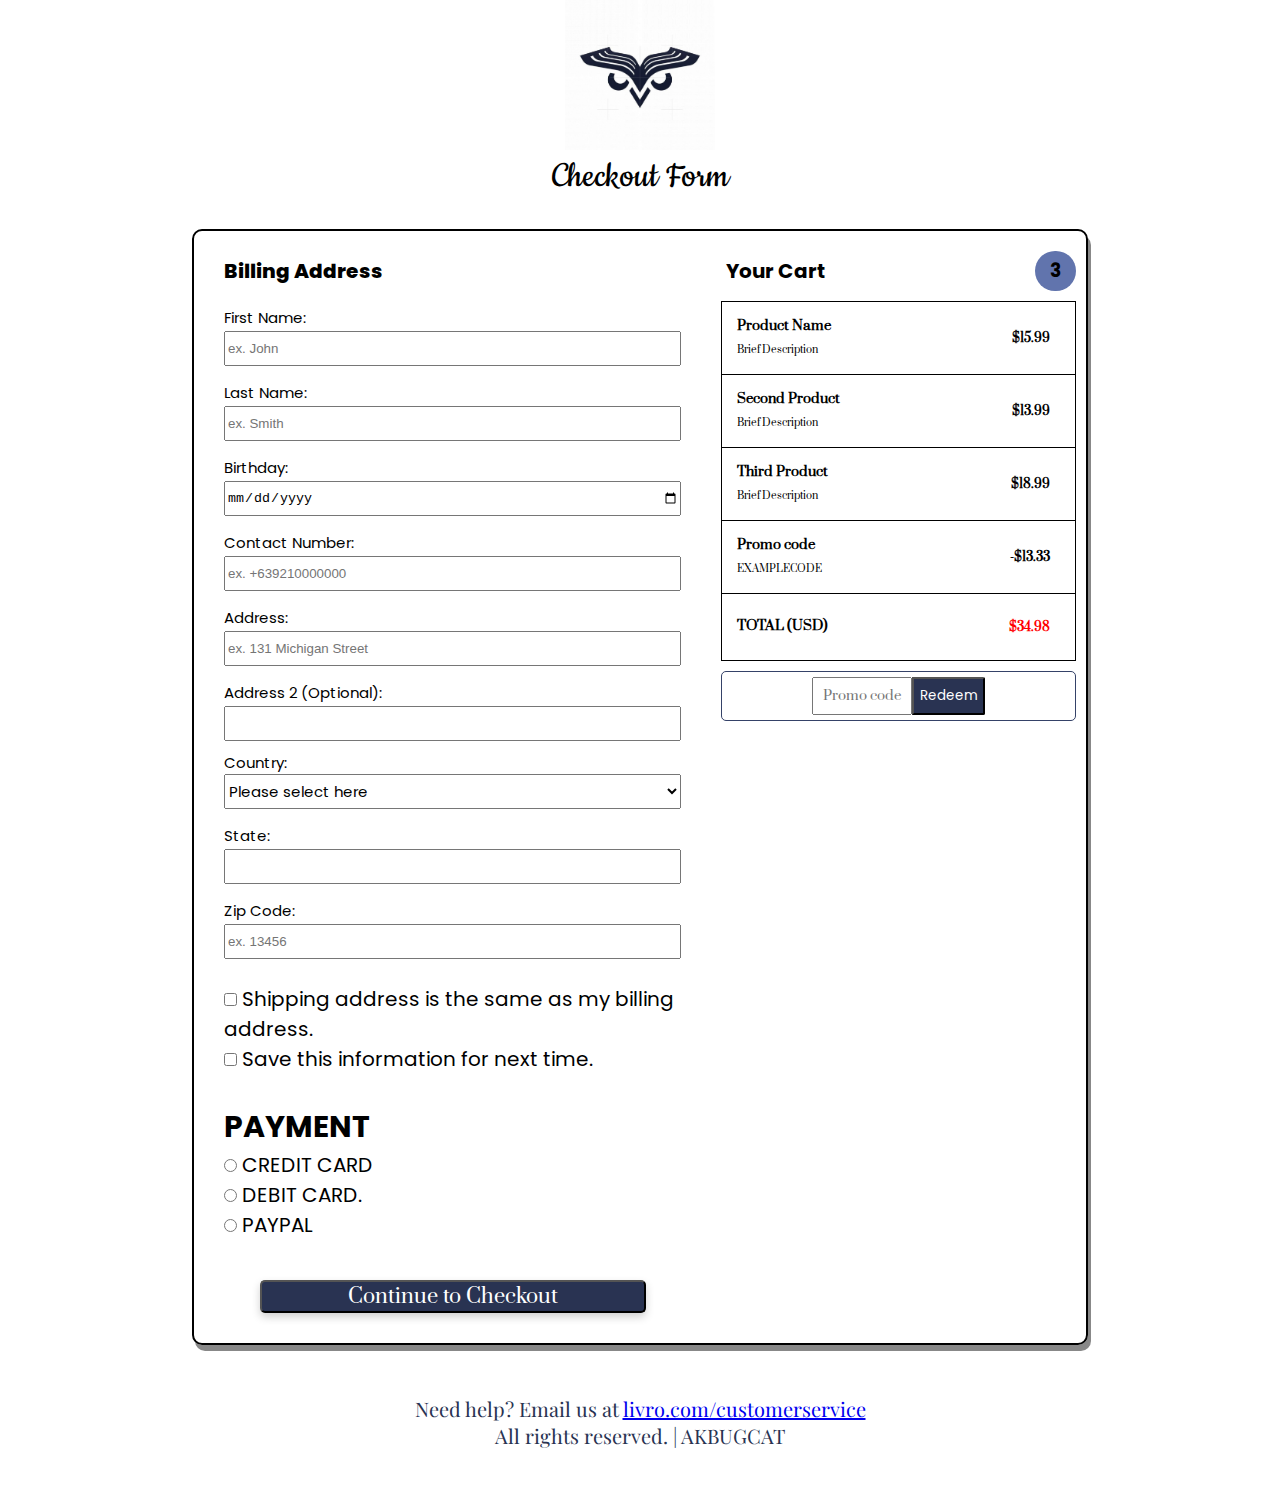
<file: check-out-form.html>
<!DOCTYPE html>
<html lang="en">
<head>
    <meta charset="UTF-8">
    <meta http-equiv="X-UA-Compatible" content="IE=edge">
    <meta name="viewport" content="width=device-width, initial-scale=1.0">
    <link rel="stylesheet" href="assets/style.css">
    <title>Check Out Form</title>
</head>
<body class="check-out-form">
    <div class="cof-header">
        <div class="cof-logo">
            <img src="assets/images/cof-logo.jpg">
            <p>Checkout Form</p>
        </div>
    </div>
    <div class="cart-row">
        <div class="cart-summary">
            <h3>
                <span class="h3-1">Your Cart</span>
                <span class="h3-2">3</span>
            </h3>
            <ul class="cart-list">
                <li>
                    <div>
                        <h5>Product Name</h5>
                        <span>Brief Description</span>
                    </div>
                    <span class="price">$15.99</span>
                </li>
                <li>
                    <div>
                        <h5>Second Product</h5>
                        <span>Brief Description</span>
                    </div>
                    <span class="price">$13.99</span>
                </li>
                <li>
                    <div>
                        <h5>Third Product</h5>
                        <span>Brief Description</span>
                    </div>
                    <span class="price">$18.99</span>
                </li>
                <li>
                    <div>
                        <h5>Promo code</h5>
                        <span>EXAMPLECODE</span>
                    </div>
                    <span class="price">-$13.33</span>
                </li>
                <li class="li-last">
                    <div>
                        <h5>TOTAL (USD)</h5>
                    </div>
                    <span class="price">$34.98</span>
                </li>
            </ul>
            <div class="promo">
                    <input placeholder="Promo code" type="text" id="promoCode" name="promoCode">
                    <button><a href="#">Redeem</a></button>
            </div>
        </div>
        <div class="cart-user-data">
            <div class="form-header">
                <span>Billing Address</span>
            </div>
            <form class="cof-user-data">
                <div class="user-data">
                    <div>
                        <label for="firstName">First Name:</label>
                        <input placeholder="ex. John" type="text" id="firstName">
                    </div>
                    <div>
                        <label for="lastName">Last Name:</label>
                        <input placeholder="ex. Smith" type="text" id="firstName">
                    </div>
                    <div>
                        <label for="birthday">Birthday:</label>
                        <input type="date" id="birthday" min="1950-01-01" max="2005-01-01">
                    </div>
                    <div>
                        <label for="contactNumber">Contact Number:</label>
                        <input placeholder="ex. +639210000000"type="text" id="contactNumber">
                    </div>
                    <div>
                        <label for="address">Address:</label>
                        <input placeholder="ex. 131 Michigan Street" type="text" id="address">
                    </div>
                    <div>
                        <label for="address2">Address 2 (Optional):</label>
                        <input type="text" id="address2">
                    </div>
                    <div class="country-list">
                        <!-- <label for="country">Country:</label> -->
                        <!-- <input type="text" id="Country"> -->
                        <p>Country: </p>
                        <select id="country" name="country">
                            <option disabled selected>Please select here</option>
                            <option value="Afghanistan">Afghanistan</option>
                            <option value="Åland Islands">Åland Islands</option>
                            <option value="Albania">Albania</option>
                            <option value="Algeria">Algeria</option>
                            <option value="American Samoa">American Samoa</option>
                            <option value="Andorra">Andorra</option>
                            <option value="Angola">Angola</option>
                            <option value="Anguilla">Anguilla</option>
                            <option value="Antarctica">Antarctica</option>
                            <option value="Antigua and Barbuda">Antigua and Barbuda</option>
                            <option value="Argentina">Argentina</option>
                            <option value="Armenia">Armenia</option>
                            <option value="Aruba">Aruba</option>
                            <option value="Australia">Australia</option>
                            <option value="Austria">Austria</option>
                            <option value="Azerbaijan">Azerbaijan</option>
                            <option value="Bahamas">Bahamas</option>
                            <option value="Bahrain">Bahrain</option>
                            <option value="Bangladesh">Bangladesh</option>
                            <option value="Barbados">Barbados</option>
                            <option value="Belarus">Belarus</option>
                            <option value="Belgium">Belgium</option>
                            <option value="Belize">Belize</option>
                            <option value="Benin">Benin</option>
                            <option value="Bermuda">Bermuda</option>
                            <option value="Bhutan">Bhutan</option>
                            <option value="Bolivia">Bolivia</option>
                            <option value="Bosnia and Herzegovina">Bosnia and Herzegovina</option>
                            <option value="Botswana">Botswana</option>
                            <option value="Bouvet Island">Bouvet Island</option>
                            <option value="Brazil">Brazil</option>
                            <option value="British Indian Ocean Territory">British Indian Ocean Territory</option>
                            <option value="Brunei Darussalam">Brunei Darussalam</option>
                            <option value="Bulgaria">Bulgaria</option>
                            <option value="Burkina Faso">Burkina Faso</option>
                            <option value="Burundi">Burundi</option>
                            <option value="Cambodia">Cambodia</option>
                            <option value="Cameroon">Cameroon</option>
                            <option value="Canada">Canada</option>
                            <option value="Cape Verde">Cape Verde</option>
                            <option value="Cayman Islands">Cayman Islands</option>
                            <option value="Central African Republic">Central African Republic</option>
                            <option value="Chad">Chad</option>
                            <option value="Chile">Chile</option>
                            <option value="China">China</option>
                            <option value="Christmas Island">Christmas Island</option>
                            <option value="Cocos (Keeling) Islands">Cocos (Keeling) Islands</option>
                            <option value="Colombia">Colombia</option>
                            <option value="Comoros">Comoros</option>
                            <option value="Congo">Congo</option>
                            <option value="Congo, The Democratic Republic of The">Congo, The Democratic Republic of The</option>
                            <option value="Cook Islands">Cook Islands</option>
                            <option value="Costa Rica">Costa Rica</option>
                            <option value="Cote D'ivoire">Cote D'ivoire</option>
                            <option value="Croatia">Croatia</option>
                            <option value="Cuba">Cuba</option>
                            <option value="Cyprus">Cyprus</option>
                            <option value="Czech Republic">Czech Republic</option>
                            <option value="Denmark">Denmark</option>
                            <option value="Djibouti">Djibouti</option>
                            <option value="Dominica">Dominica</option>
                            <option value="Dominican Republic">Dominican Republic</option>
                            <option value="Ecuador">Ecuador</option>
                            <option value="Egypt">Egypt</option>
                            <option value="El Salvador">El Salvador</option>
                            <option value="Equatorial Guinea">Equatorial Guinea</option>
                            <option value="Eritrea">Eritrea</option>
                            <option value="Estonia">Estonia</option>
                            <option value="Ethiopia">Ethiopia</option>
                            <option value="Falkland Islands (Malvinas)">Falkland Islands (Malvinas)</option>
                            <option value="Faroe Islands">Faroe Islands</option>
                            <option value="Fiji">Fiji</option>
                            <option value="Finland">Finland</option>
                            <option value="France">France</option>
                            <option value="French Guiana">French Guiana</option>
                            <option value="French Polynesia">French Polynesia</option>
                            <option value="French Southern Territories">French Southern Territories</option>
                            <option value="Gabon">Gabon</option>
                            <option value="Gambia">Gambia</option>
                            <option value="Georgia">Georgia</option>
                            <option value="Germany">Germany</option>
                            <option value="Ghana">Ghana</option>
                            <option value="Gibraltar">Gibraltar</option>
                            <option value="Greece">Greece</option>
                            <option value="Greenland">Greenland</option>
                            <option value="Grenada">Grenada</option>
                            <option value="Guadeloupe">Guadeloupe</option>
                            <option value="Guam">Guam</option>
                            <option value="Guatemala">Guatemala</option>
                            <option value="Guernsey">Guernsey</option>
                            <option value="Guinea">Guinea</option>
                            <option value="Guinea-bissau">Guinea-bissau</option>
                            <option value="Guyana">Guyana</option>
                            <option value="Haiti">Haiti</option>
                            <option value="Heard Island and Mcdonald Islands">Heard Island and Mcdonald Islands</option>
                            <option value="Holy See (Vatican City State)">Holy See (Vatican City State)</option>
                            <option value="Honduras">Honduras</option>
                            <option value="Hong Kong">Hong Kong</option>
                            <option value="Hungary">Hungary</option>
                            <option value="Iceland">Iceland</option>
                            <option value="India">India</option>
                            <option value="Indonesia">Indonesia</option>
                            <option value="Iran, Islamic Republic of">Iran, Islamic Republic of</option>
                            <option value="Iraq">Iraq</option>
                            <option value="Ireland">Ireland</option>
                            <option value="Isle of Man">Isle of Man</option>
                            <option value="Israel">Israel</option>
                            <option value="Italy">Italy</option>
                            <option value="Jamaica">Jamaica</option>
                            <option value="Japan">Japan</option>
                            <option value="Jersey">Jersey</option>
                            <option value="Jordan">Jordan</option>
                            <option value="Kazakhstan">Kazakhstan</option>
                            <option value="Kenya">Kenya</option>
                            <option value="Kiribati">Kiribati</option>
                            <option value="Korea, Democratic People's Republic of">Korea, Democratic People's Republic of</option>
                            <option value="Korea, Republic of">Korea, Republic of</option>
                            <option value="Kuwait">Kuwait</option>
                            <option value="Kyrgyzstan">Kyrgyzstan</option>
                            <option value="Lao People's Democratic Republic">Lao People's Democratic Republic</option>
                            <option value="Latvia">Latvia</option>
                            <option value="Lebanon">Lebanon</option>
                            <option value="Lesotho">Lesotho</option>
                            <option value="Liberia">Liberia</option>
                            <option value="Libyan Arab Jamahiriya">Libyan Arab Jamahiriya</option>
                            <option value="Liechtenstein">Liechtenstein</option>
                            <option value="Lithuania">Lithuania</option>
                            <option value="Luxembourg">Luxembourg</option>
                            <option value="Macao">Macao</option>
                            <option value="Macedonia, The Former Yugoslav Republic of">Macedonia, The Former Yugoslav Republic of</option>
                            <option value="Madagascar">Madagascar</option>
                            <option value="Malawi">Malawi</option>
                            <option value="Malaysia">Malaysia</option>
                            <option value="Maldives">Maldives</option>
                            <option value="Mali">Mali</option>
                            <option value="Malta">Malta</option>
                            <option value="Marshall Islands">Marshall Islands</option>
                            <option value="Martinique">Martinique</option>
                            <option value="Mauritania">Mauritania</option>
                            <option value="Mauritius">Mauritius</option>
                            <option value="Mayotte">Mayotte</option>
                            <option value="Mexico">Mexico</option>
                            <option value="Micronesia, Federated States of">Micronesia, Federated States of</option>
                            <option value="Moldova, Republic of">Moldova, Republic of</option>
                            <option value="Monaco">Monaco</option>
                            <option value="Mongolia">Mongolia</option>
                            <option value="Montenegro">Montenegro</option>
                            <option value="Montserrat">Montserrat</option>
                            <option value="Morocco">Morocco</option>
                            <option value="Mozambique">Mozambique</option>
                            <option value="Myanmar">Myanmar</option>
                            <option value="Namibia">Namibia</option>
                            <option value="Nauru">Nauru</option>
                            <option value="Nepal">Nepal</option>
                            <option value="Netherlands">Netherlands</option>
                            <option value="Netherlands Antilles">Netherlands Antilles</option>
                            <option value="New Caledonia">New Caledonia</option>
                            <option value="New Zealand">New Zealand</option>
                            <option value="Nicaragua">Nicaragua</option>
                            <option value="Niger">Niger</option>
                            <option value="Nigeria">Nigeria</option>
                            <option value="Niue">Niue</option>
                            <option value="Norfolk Island">Norfolk Island</option>
                            <option value="Northern Mariana Islands">Northern Mariana Islands</option>
                            <option value="Norway">Norway</option>
                            <option value="Oman">Oman</option>
                            <option value="Pakistan">Pakistan</option>
                            <option value="Palau">Palau</option>
                            <option value="Palestinian Territory, Occupied">Palestinian Territory, Occupied</option>
                            <option value="Panama">Panama</option>
                            <option value="Papua New Guinea">Papua New Guinea</option>
                            <option value="Paraguay">Paraguay</option>
                            <option value="Peru">Peru</option>
                            <option value="Philippines">Philippines</option>
                            <option value="Pitcairn">Pitcairn</option>
                            <option value="Poland">Poland</option>
                            <option value="Portugal">Portugal</option>
                            <option value="Puerto Rico">Puerto Rico</option>
                            <option value="Qatar">Qatar</option>
                            <option value="Reunion">Reunion</option>
                            <option value="Romania">Romania</option>
                            <option value="Russian Federation">Russian Federation</option>
                            <option value="Rwanda">Rwanda</option>
                            <option value="Saint Helena">Saint Helena</option>
                            <option value="Saint Kitts and Nevis">Saint Kitts and Nevis</option>
                            <option value="Saint Lucia">Saint Lucia</option>
                            <option value="Saint Pierre and Miquelon">Saint Pierre and Miquelon</option>
                            <option value="Saint Vincent and The Grenadines">Saint Vincent and The Grenadines</option>
                            <option value="Samoa">Samoa</option>
                            <option value="San Marino">San Marino</option>
                            <option value="Sao Tome and Principe">Sao Tome and Principe</option>
                            <option value="Saudi Arabia">Saudi Arabia</option>
                            <option value="Senegal">Senegal</option>
                            <option value="Serbia">Serbia</option>
                            <option value="Seychelles">Seychelles</option>
                            <option value="Sierra Leone">Sierra Leone</option>
                            <option value="Singapore">Singapore</option>
                            <option value="Slovakia">Slovakia</option>
                            <option value="Slovenia">Slovenia</option>
                            <option value="Solomon Islands">Solomon Islands</option>
                            <option value="Somalia">Somalia</option>
                            <option value="South Africa">South Africa</option>
                            <option value="South Georgia and The South Sandwich Islands">South Georgia and The South Sandwich Islands</option>
                            <option value="Spain">Spain</option>
                            <option value="Sri Lanka">Sri Lanka</option>
                            <option value="Sudan">Sudan</option>
                            <option value="Suriname">Suriname</option>
                            <option value="Svalbard and Jan Mayen">Svalbard and Jan Mayen</option>
                            <option value="Swaziland">Swaziland</option>
                            <option value="Sweden">Sweden</option>
                            <option value="Switzerland">Switzerland</option>
                            <option value="Syrian Arab Republic">Syrian Arab Republic</option>
                            <option value="Taiwan">Taiwan</option>
                            <option value="Tajikistan">Tajikistan</option>
                            <option value="Tanzania, United Republic of">Tanzania, United Republic of</option>
                            <option value="Thailand">Thailand</option>
                            <option value="Timor-leste">Timor-leste</option>
                            <option value="Togo">Togo</option>
                            <option value="Tokelau">Tokelau</option>
                            <option value="Tonga">Tonga</option>
                            <option value="Trinidad and Tobago">Trinidad and Tobago</option>
                            <option value="Tunisia">Tunisia</option>
                            <option value="Turkey">Turkey</option>
                            <option value="Turkmenistan">Turkmenistan</option>
                            <option value="Turks and Caicos Islands">Turks and Caicos Islands</option>
                            <option value="Tuvalu">Tuvalu</option>
                            <option value="Uganda">Uganda</option>
                            <option value="Ukraine">Ukraine</option>
                            <option value="United Arab Emirates">United Arab Emirates</option>
                            <option value="United Kingdom">United Kingdom</option>
                            <option value="United States">United States</option>
                            <option value="United States Minor Outlying Islands">United States Minor Outlying Islands</option>
                            <option value="Uruguay">Uruguay</option>
                            <option value="Uzbekistan">Uzbekistan</option>
                            <option value="Vanuatu">Vanuatu</option>
                            <option value="Venezuela">Venezuela</option>
                            <option value="Viet Nam">Viet Nam</option>
                            <option value="Virgin Islands, British">Virgin Islands, British</option>
                            <option value="Virgin Islands, U.S.">Virgin Islands, U.S.</option>
                            <option value="Wallis and Futuna">Wallis and Futuna</option>
                            <option value="Western Sahara">Western Sahara</option>
                            <option value="Yemen">Yemen</option>
                            <option value="Zambia">Zambia</option>
                            <option value="Zimbabwe">Zimbabwe</option>
                        </select>
                    </div>
                    <div>
                        <div>
                            <label for="state">State:</label>
                            <input type="text" id="address2">
                        </div>
                        <div>
                            <label for="zipCode">Zip Code:</label>
                            <input placeholder="ex. 13456" type="text" id="zipCode">
                        </div>
                    </div>
                </div>
            </form>
            <div class="address-validation">
                <div>
                    <input type="checkbox" id="shippping" name="address" value="shipping">
                    <label for="shipping">Shipping address is the same as my billing address.</label>
                </div>
                <div>
                    <input type="checkbox" id="shippping" name="address" value="shipping">
                    <label for="shipping">Save this information for next time.</label>
                </div>
            </div>
            <div class="payment">
                <div>
                    <h2>PAYMENT</h2>
                </div>
                <div>
                    <div>
                        <input type="radio" id="creditCard" name="payment" value="creditCrad">
                        <label for="creditCard">CREDIT CARD</label>
                    </div>
                    <div>
                        <input type="radio" id="debitCard" name="payment" value="debitCard">
                        <label for="debitCard">DEBIT CARD.</label>
                    </div>
                    <div>
                        <input type="radio" id="payPal" name="payment" value="payPal">
                        <label for="creditCard">PAYPAL</label>
                    </div>
                </div>
            </div>
            <div class="check-out-button">
                <button><a href="#">Continue to Checkout</a></button>
            </div>
        </div>
    </div>
    <footer class="cof-footer">
        <div class="cof-footer-contents">
            <div class="fotter-help">
                <span>Need help?</span>
                <span>Email us at <a href="#">livro.com/customerservice</a></span>
            </div>
            <span>
                All rights reserved. | AKBUGCAT
            </span>
        </div>
    </footer>
</body>
</html>
</file>
<file: assets/style.css>
@import url('https://fonts.googleapis.com/css2?family=Cookie&family=Playfair+Display&family=Poppins:wght@300&family=Prata&display=swap');
/* font-family: 'Cookie', cursive;
font-family: 'Playfair Display', serif;
font-family: 'Poppins', sans-serif;
font-family: 'Prata', serif;*/

*{
    box-sizing: border-box;
    margin: 0;
}
header {
    display: flex;
    justify-content: space-evenly;
    color: #F8F8F8;
    font-family: 'Playfair Display', serif;
    background-color: #293352;
    /* position: sticky;
    top: 0; */
    padding: 5px;
}
.header-home {
    align-self: center;
    font-family: 'Poppins', sans-serif;
}
.header-home i {
    font-size: 25px;
    padding: 0px 15px 0px 15px;
}
.header-home a {
    padding: 10px 10px 10px 10px;
    font-size: 15px;
    color: #F8F8F8;
    border: 2px solid #F8F8F8;
    border-radius: 3px;
    text-decoration: none;
}
.header-content {
    align-self: center;
    display: flex;
    justify-content: space-between;
}
.header-content img {
    width: 100px;
    align-self: center;
}
.website {
    align-self: center;
    font-size: 60px;
}

.icons {
    font-size: 30px;
    align-self: center;
}
.icons i {
    padding: 0px 15px 0px 15px;
}
.icons i:hover {
    position: relative;
    color:skyblue;
    top: 5px;
}
nav {
    width: auto;
    height: auto;
    display: flex;
    flex-wrap: wrap;
    justify-content: space-around;
    font-family: 'Poppins', sans-serif;
    font-size: 18px;
    font-weight: 800;
    color: #F8F8F8;
}
.nav-home {
    background-color: #313d61;
}
.nav-list {
    list-style-type: none;
    background-color: #313d61;
    padding: 5px;

}
.nav-list li {
    display: inline;
    position: relative;
    box-sizing: border-box;
    margin-right: 15px;

}
.nav-list li a {
    display: inline;
    text-decoration: none;
    color: #F8F8F8;
}
/* .nav-list li a:hover {
    position: relative;
    color:white;
    text-shadow: 2px 2px 4px black;
} */
.nav-search {
    display: flex;
    justify-content: right;
    margin: 15px 60px 15px 0px;
}
.nav-search input {
    font-family: 'Prata', serif;
    color: black;
    font-size: 25px;
    font-weight: 800px;
    text-align: center;
    box-shadow: 0 2px 6px 0 rgba(0, 0, 0, 0.89);
    border: 5px;
    border-radius: 20px;
}

/* CARDS */
.row section {
    display: flex;
    flex-wrap: wrap;
    flex-direction: row;
    justify-content: center;
}
.card {
    width: 350px;
    height: 500px;
    background-image: none;
    border-radius: 10px;
    box-shadow: 0 2px 6px 0 rgba(0,0,0,.19);
    margin: 15px;
    font-family: 'Poppins', sans-serif;
    padding: 10px;
    display: block;
    flex-direction: column;
    color: black;
}
.card:hover {
    position: relative;
    box-shadow: 2.5px 5px gray;
    top: 5px;
}
.card-image {
    display: block;
    text-align: center;
}
.card-image img {
    width: 150px;
    height: 200px;
    box-shadow: 2px 4px gray;
}
.card-title {
    font-family: 'Cookie', cursive;
    text-align: center;
    height: 40px;
    font-size: 40px;
}
.card-author{
    font-family: 'Prata', serif;
    text-align: center;
    height: 20px;
    font-size: 15px;
    font-weight: 800;
}

.card-description {
    font-size: 13px;
    font-family: 'Playfair Display', serif;
    height: 130px;
    text-align: justify;
    text-indent: 15px;
}
.read-more {
    display: block;
    font-size: 15px;
    display: flex;
    justify-content: space-around;
    height: 25px;
}
.read-more:hover {
    position: relative;
    text-shadow: 1px 1px 2px #293352;
    color: #293352;
}
.card-icons {
    margin: 10px;
    font-size: 25px;
    display: flex;
    justify-content: space-around;
    height: 20px;
    color: black;
}
.card-icons i {
    text-shadow: 1px 1px 2px gray;
    padding: 5px 20px 0px 10px;
}
.card-icons i:hover {
    position: relative;
    color: #293352;
    text-shadow: 3px 3px 6px black;
}
.card-icons button {
    margin: 5px;
    border: none;
    background-color: transparent;
    font-family: 'Playfair Display', serif;
    font-size: 15px;
    font-weight: 800;
}
.card-icons button a {
    text-decoration: none;
    text-align: center;
    padding: 5px;
    background-color: white;
    border-radius: 5px;
    color: black;
    box-shadow: 0 3px 7px 0 gray;
    padding: 10px 10px 10px 10px;
}

.card-icons a:hover {
    position: relative;
    color: white;
    background-color: black;
    text-shadow: 1px 1px 2px #293352;
    font-family: 'Playfair Display', serif;
}
.nav-bottom {
    width: auto;
    height: 50px;
    display: flex;
    justify-content: space-evenly;
    align-items: center;
    color: white;
    margin: 50px;
}
.nav-list-bottom {
    padding: 0;
    background-image: none;
    list-style-type: none;
    color:azure;
}
.nav-list-bottom li {
    display: inline;
    margin-right: 50px;
    background-image: none;
}
.nav-list-bottom li a {
    display: inline;
    background-image: none;
    font-size: 20px;
    font-family: 'Playfair Display', serif;
    font-weight: 800px;
    padding: 5px 10px 5px 10px;
    text-decoration: none;
}
.nav-list-bottom .no-box {
    box-shadow: 0 2px 5px 0 gray;
}
.no-box:hover {
    background-color: gray;
    color:white;
}
footer {
    width: auto;
    height: auto;
    display: block;
    justify-content: center;
    color: white;
    text-align: center;
    font-family: 'Playfair Display', serif;
}
.footer-subscribe {
    height: 100px;
    background-color: #7C0516;
    display: flex;
    padding: 30px;
    justify-content: space-evenly;
}

.footer-subscribe input {
    font-family: 'Poppins', sans-serif;
    color: black;
    font-size: 20px;
    font-weight: 800px;
    text-align: center;
    box-shadow: 0 2px 6px 0 rgba(0,0,0,.19);
    border: 5px;
    border-radius: 10px;
}
.footer-subscribe a {
    padding: 10px 10px 10px 10px;
    font-size: 20px;
    color: #F8F8F8;
    border: 1px solid #F8F8F8;
    border-radius: 10px;
    text-decoration: none;
    align-self: center;
}
.footer-separator {
    width: auto;
    height: 10px;
    background-color: #991327;
}
.footer-icons {
    margin: auto;
    background-color: #293352;
}
.footer-icons p {
    font-size: 20px;
    padding: 10px;
}
.footer-icons i {
    font-size: 25px;
    padding: 0px 25px;
}

/* CHECK OUT FORM */

.check-out-form {
    margin: 0;
    box-sizing: border-box;
}
.cof-header {
    text-align: center;
}
.cof-header p {
    font-family: 'Cookie', cursive;
    text-align: center;
    font-size: 40px;
}
.cof-logo img {
    width: 150px;
}
.cart-user-data {
    display: flex;
    flex-wrap: wrap;
    flex-direction: column;
}
.cart-row {
    display: flex;
    flex-direction: row;
    justify-content: center;
    align-self: center;
    /* align-content: center; */
    margin: 30px auto;
    border: 2px solid black;
    border-radius: 10px;
    box-shadow: 3px 6px #888888;
    width: 70%;
    /* text-align: center; */
}
.cart-summary {
    order: 2;
    width: 45%;
    padding: 20px 10px 10px 10px;
}
.cart-summary h3 {
    display: flex;
    justify-content: space-between;
    margin: 0px 0px 10px 0px;
    font-family: 'Poppins', sans-serif;
}
.cart-summary .h3-1 {
    padding: 5px;
    margin: 0px;
    font-size: 20px;
}
.cart-summary .h3-2 {
    border-radius: 100px;
    background-color: #6174ad;
    padding: 5px 15px;
}
.cart-list {
    padding: 0px;
}
.cart-list li {
    display: flex;
    justify-content: space-between;
    padding: 15px;
    list-style-type: none;
    border: 1px solid black;
    border-bottom: 0;
    font-family: 'Prata', serif;
    color: black;
    align-items: center;
}
.cart-list li h5 {
    height: 20px;
}

.cart-list li span {
    font-size: 10px;
}
.cart-list li .price {
    margin: 10px;
    font-weight: 800;
    font-size: 12px;
}
.cart-list .li-last {
    border-bottom: 1px solid black;
}
.li-last .price {
    color: red;
}
.promo {
    display: flex;
    justify-content: center;
    height: 50px;
    border: 1px solid #354268;
    padding: 5px;
    margin-top: 10px;
    border-radius: 5px;
}
.promo input {
    width: 100px;
    text-align: center;
    font-family: 'Prata', serif;
}
.promo button {
    background-color:#293352;
    border-radius: 0px 2px 2px 0px;
}
.promo button:hover {
    background-color:white;
}
.promo button a {
    text-decoration: none;
    background-color:#293352;
    color: white;
    font-family: 'Poppins', sans-serif;
}
.promo button a:hover {
    background-color:white;
    color: #293352;
}
.cart-user-data {
    order: 1;
    width: 60%;
    font-family: 'Poppins', sans-serif;
    font-size: 20px;
    display: flex;
    flex-wrap: wrap;
    margin: 20px 10px 10px 10px;
}
.form-header {
    margin: 5px 5px 10px 10px;
}
.cart-user-data span {
    font-family: 'Poppins', sans-serif;
    font-size: 20px;
    padding: 5px 5px 10px 10px;
    font-weight: 800;
}
.cof-user-data {
    margin: 5px 20px 10px 20px;
}
.user-data label {
    font-size: 15px;
}
.user-data input {
    display: block;
    width: 100%;
    height: 35px;
    margin-bottom: 10px;
}
.country-list p {
    font-size: 15px;
}
.country-list select {
    font-size: 15px;
    height: 35px;
    margin-bottom: 10px;
    display: block;
    width: 100%;
    font-family: 'Poppins', sans-serif;
}
.address-validation {
    margin: 5px 20px 10px 20px;
}
.payment {
    margin: 20px;
}
.check-out-button {
    align-self: center;
    margin: 20px;
    width: auto;
}
.check-out-button button {
    background-color: #293352;
    border-radius: 5px;
    box-shadow: 0 4px 8px 0 rgba(0,0,0,.19);
}
.check-out-button button:hover {
    background-color: white;
    border-radius: 5px;
}
.check-out-button a {
    font-size: 20px;
    text-decoration: none;
    padding: 10px 80px;
    font-family: 'Prata', serif;
    color: white;
}
.check-out-button a:hover {
    color:black;
}
.cof-footer {
    margin-top: 50px;
    height: 100px;
    width: auto;
    text-align: center;
    color:#293352;
    font-size: 20px;
}
.footer-help {
    text-decoration: none;
    font-size: 20px;
}

@media (max-width: 1000px) {
    header {
        width: auto;
        text-align: center;
        font-size: 10px;
        display: flex;
        justify-content: space-between;
    }
    .header-home i {
        font-size: 20px;
    }
    .header-home a {
        display: none;
    }
    .header-content img {
        width: 150px;
    }
    .header-content h1 {
        display:none;
    }
    .header-home .icons {
        font-size: 20px;
        margin: 5
    }
    .icons {
        font-size: 25px;
        align-self: center;
        margin-right: 15px;
    }
    .icons i {
        padding: 0px 5px 0px 5px;
    }
    .nav-home {
        direction: row;
        height: auto;
        background-color: #354268;
    }
    .nav-list {
        display: inline;
        justify-content: space-around;
        text-align: center;
        background-color: #354268;
    }
    .nav-list li{
        align-items: center;
        display: inline;
        margin-right: 15px;
    }
    .nav-list li a {
        font-size: 15px;
    }
    .nav-list li i {
        margin-right: 5px;
    }
    .nav-search {
        display: flex;
        justify-content: right;
        margin: 15px;
        padding: 5px 10px;
    }
    .nav-search input {
        font-size: 15px;
        font-weight: 1000;
        text-align: center;
        box-shadow: 0 2px 6px 0 rgba(0,0,0,.19);
        border: 1px solid black;
        border-radius: 15px;
    }
}


@media (max-width: 600px) {
    .header-content img {
        width: 100px;
    }
    .card {
        width: 550px;
        height: 400px;
        margin: 20px auto;
        flex-direction: row;
        border: 1px dashed black;
    }
    .card-image img {
        height: 180px;
        width: auto;
        border-radius: 5px;
    }
    .card-title {
        height: 30px;
    }
    .card-description {
        height: 80px;
    }
    .read-more {
        height: 25px;
    }
    .card-icons {
        font-size: 20px;
        display: flex;
        justify-content: right;
        height: 30px;
    }
    .card-icons button {
        align-self: top;
    }
    .nav-list-bottom li {
        margin-right: 30px;
    }
    .nav-list-bottom li a {
        font-size: 18px;
        padding: 0px 6px 2px 6px;
        text-decoration: none;
    }
    .footer-subscribe {
        padding: 30px;
    }
    .footer-subscribe span {
        font-size: 15px;
        align-self: center;
    }
    .footer-subscribe input {
        font-size: 15px;
        text-align: center;
        border: 2px;
    }
    .footer-subscribe a {
        padding: 5px 15px 5px 15px;
        font-size: 15px;
    }


    /* FOR CHECK OUT FORM */
    .check-out-form {
        direction: flex;
        flex-direction: wrap;
    }
    /* .cof-header, .cart-row .cof-footer {
        direction: flex;
        flex-direction: row;
    } */
    .cof-logo img {
        width: 100px;
    }
    .cof-header p {
        font-size: 40px;
    }
    .cart-row {
        margin: 10px auto;
        flex-direction: column;
        width: 90%;
    }
    .cart-summary {
        order: 1;
        width: auto;
    }
    .cart-summary span {
        font-size: 20px;
    }
    .cart-user-data {
        width: auto;
    }
    .address-validation {
        font-size: 15px;
    }
    .payment h2 {
        font-size: 25px;
    }
    .payment label {
        font-size: 15px;
    }
    .check-out-button button {
        box-shadow: 0 2px 4px 0 rgba(0,0,0,.19);
    }
    .check-out-button a {
        font-size: 15px;
        text-decoration: none;
        padding: 8px 60px;
    }
    .cof-footer-contents {
        font-size: 15px;
    }
}

@media (max-width: 400px) {
    .icons {
        font-size: 15px;
        margin-right: 15px;
        display: flex;
        flex-direction: column;
    }
    .icons i {
        padding-bottom: 5px;
    }
    .nav-list {
        display: none;
    }
    .nav-search {
        margin: none;
        padding: none;
        height: 20px;
    }
    .nav-search input {
        font-size: 10px;
        height: 20px;
        width: 70px;
        padding: none;
        margin: none;
    }
    .card {
        width: 150px;
        height: 300px;
        margin-top: 2px;
    }
    .card-image img {
        height: 80px;
        width: auto;
        border-radius: 2px;
    }
    .card-title {
        height: 20px;
        font-size: 20px;
    }
    .card-author span {
        height: 15px;
        font-size: 8px;
    }
    .card-description {
        height: 100px;
        font-size: 7px;
    }
    .read-more {
        height: 15px;
        font-size: 10px;
    }
    .card-icons {
        font-size: 10px;
        justify-content: space-around;
        margin: 1px;
    }
    .card-icons button {
        margin: 1px;
        font-size: 8px;
        font-weight: 500;
    }
    .card-icons i {
        text-shadow: 1px 1px 2px gray;
        padding: 1px 2px 0px 1px;
        margin-top: 10px;
    }
    .card-icons button a {
        padding: 1px;
        border-radius: 1px;
        box-shadow: 0 0.5px 2px 0 gray;
        padding: 0px 0px 0px 0px;
    }
    .footer-subscribe {
        height: 30px;
    }
    .footer-subscribe span {
        font-size: 10px;
        align-self: center;
    }
    .footer-subscribe input {
        display: none;
    }
    .footer-subscribe a {
        padding: 1.25px 5px 1.25px 5px;
        font-size: 10px;
    }
    .footer-icons p {
        font-size: 10px;
    }
    .footer-icons i {
        font-size: 12px;
    }

}
</file>
